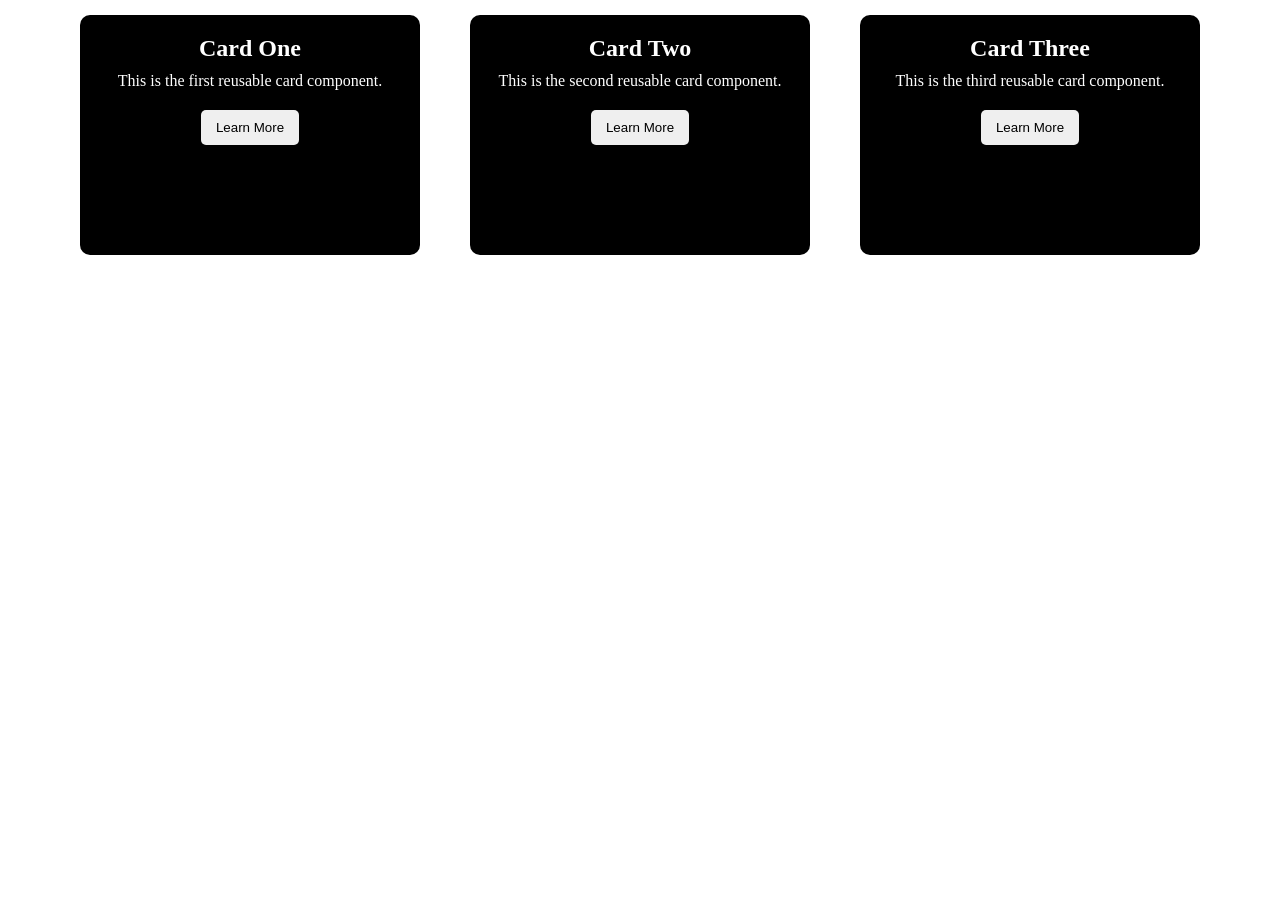
<file: day_3/task_2/index.html>
<!DOCTYPE html>
<html lang="en">
<head>
    <meta charset="UTF-8">
    <meta name="viewport" content="width=device-width, initial-scale=1.0">
    <link rel="stylesheet" href="style.css">
    <title>Document</title>
</head>
<body>
    <div class="card-container">

    <div class="card">
        <h2>Card One</h2>
        <p>This is the first reusable card component.</p>
        <button>Learn More</button>
    </div>

    <div class="card">
        <h2>Card Two</h2>
        <p>This is the second reusable card component.</p>
        <button>Learn More</button>
    </div>

    <div class="card">
        <h2>Card Three</h2>
        <p>This is the third reusable card component.</p>
        <button>Learn More</button>
    </div>

</div>
</body>
</html>
</file>
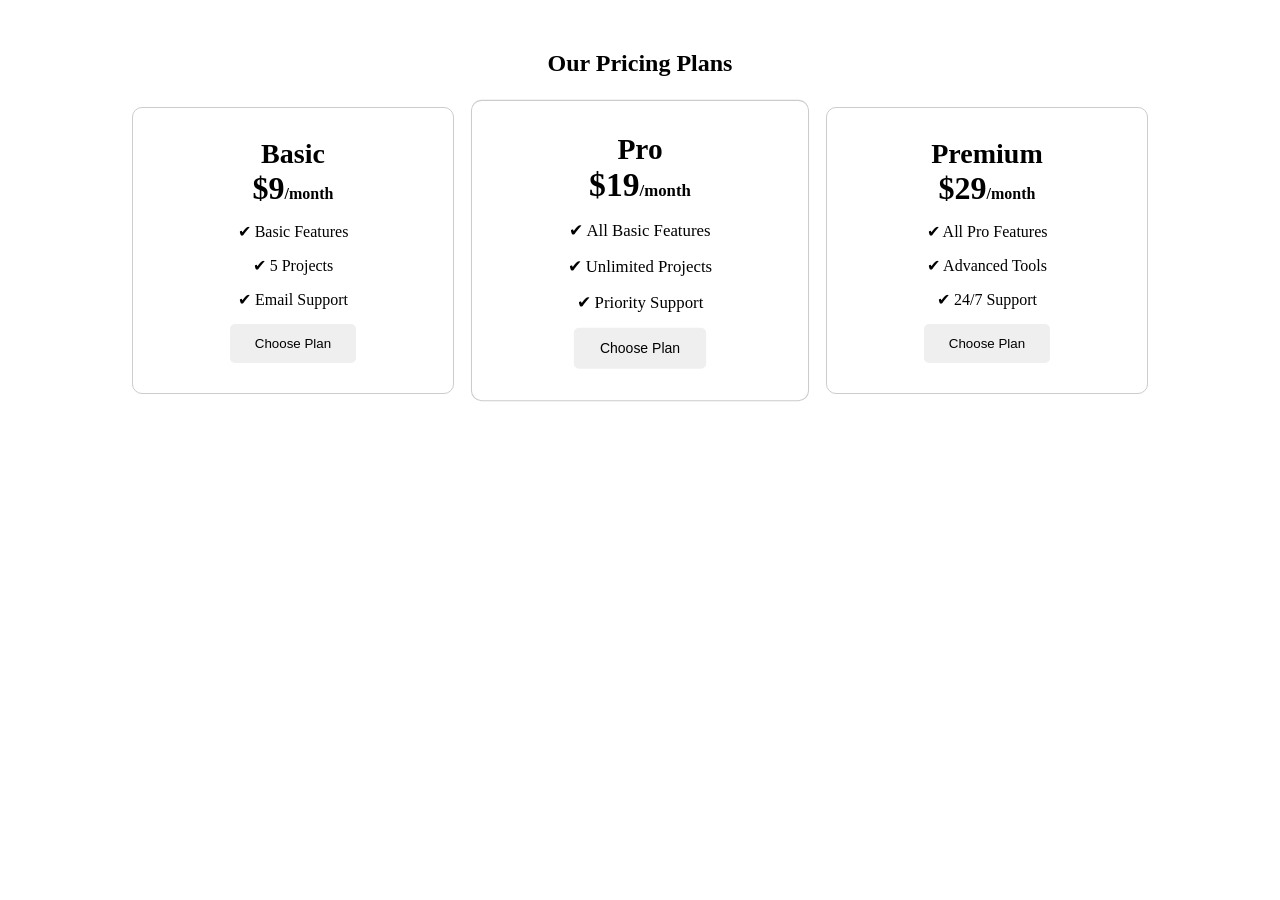
<file: day_3/task_3/index.html>
<!DOCTYPE html>
<html lang="en">
<head>
    <meta charset="UTF-8">
    <meta name="viewport" content="width=device-width, initial-scale=1.0">
    <link rel="stylesheet" href="style.css">
    <title>Document</title>
</head>
<body>
<section class="pricing-section">
    <h1>Our Pricing Plans</h1>

    <div class="pricing-container">

        <div class="pricing-card">
            <h2>Basic</h2>
            <h3>$9<span>/month</span></h3>

            <p>✔ Basic Features</p>
            <p>✔ 5 Projects</p>
            <p>✔ Email Support</p>

            <button>Choose Plan</button>
        </div>

        <div class="pricing-card popular">
            <h2>Pro</h2>
            <h3>$19<span>/month</span></h3>

            <p>✔ All Basic Features</p>
            <p>✔ Unlimited Projects</p>
            <p>✔ Priority Support</p>

            <button>Choose Plan</button>
        </div>

        <div class="pricing-card">
            <h2>Premium</h2>
            <h3>$29<span>/month</span></h3>

            <p>✔ All Pro Features</p>
            <p>✔ Advanced Tools</p>
            <p>✔ 24/7 Support</p>

            <button>Choose Plan</button>
        </div>

    </div>
</section>
</body>
</html>
</file>
<file: day_3/task_2/style.css>
*{
    padding: 0;
    margin: 0;
}
.card-container {
    display: flex;
    flex-wrap: wrap;
    justify-content: center;
    gap: 20px;
}
.card {
    width: 300px;
    min-height: 200px;
    background-color: black;
    color: white;
    padding: 20px;
    border-radius: 10px;
    margin: 15px;
    text-align: center;
}

.card h2 {
    margin-bottom: 10px;
}

.card p {
    margin-bottom: 20px;
}

.card button {
    padding: 10px 15px;
    border: none;
    border-radius: 5px;
    cursor: pointer;
}
button:hover{
    color: white;
    background-color: #00adb5;
}
</file>
<file: day_3/task_3/style.css>
*
{
    padding: 0;
    margin: 0;
}
.pricing-section {
    text-align: center;
    padding: 50px 20px;
}

.pricing-container {
    display: flex;
    justify-content: center;
    flex-wrap: wrap;
    gap: 25px;
    margin-top: 30px;
}

.pricing-card {
    width: 280px;
    padding: 30px 20px;
    border: 1px solid #ccc;
    border-radius: 10px;
}

.pricing-card h2 {
    font-size: 28px;
}

.pricing-card h3 {
    font-size: 32px;
}

.pricing-card h3 span {
    font-size: 16px;
}

.pricing-card p {
    margin: 15px 0;
}

.pricing-card button {
    padding: 12px 25px;
    border: none;
    border-radius: 5px;
    cursor: pointer;
}

.popular {
    transform: scale(1.05);
}
button:hover{
    color: white;
    background-color: #00adb5;
}
</file>
